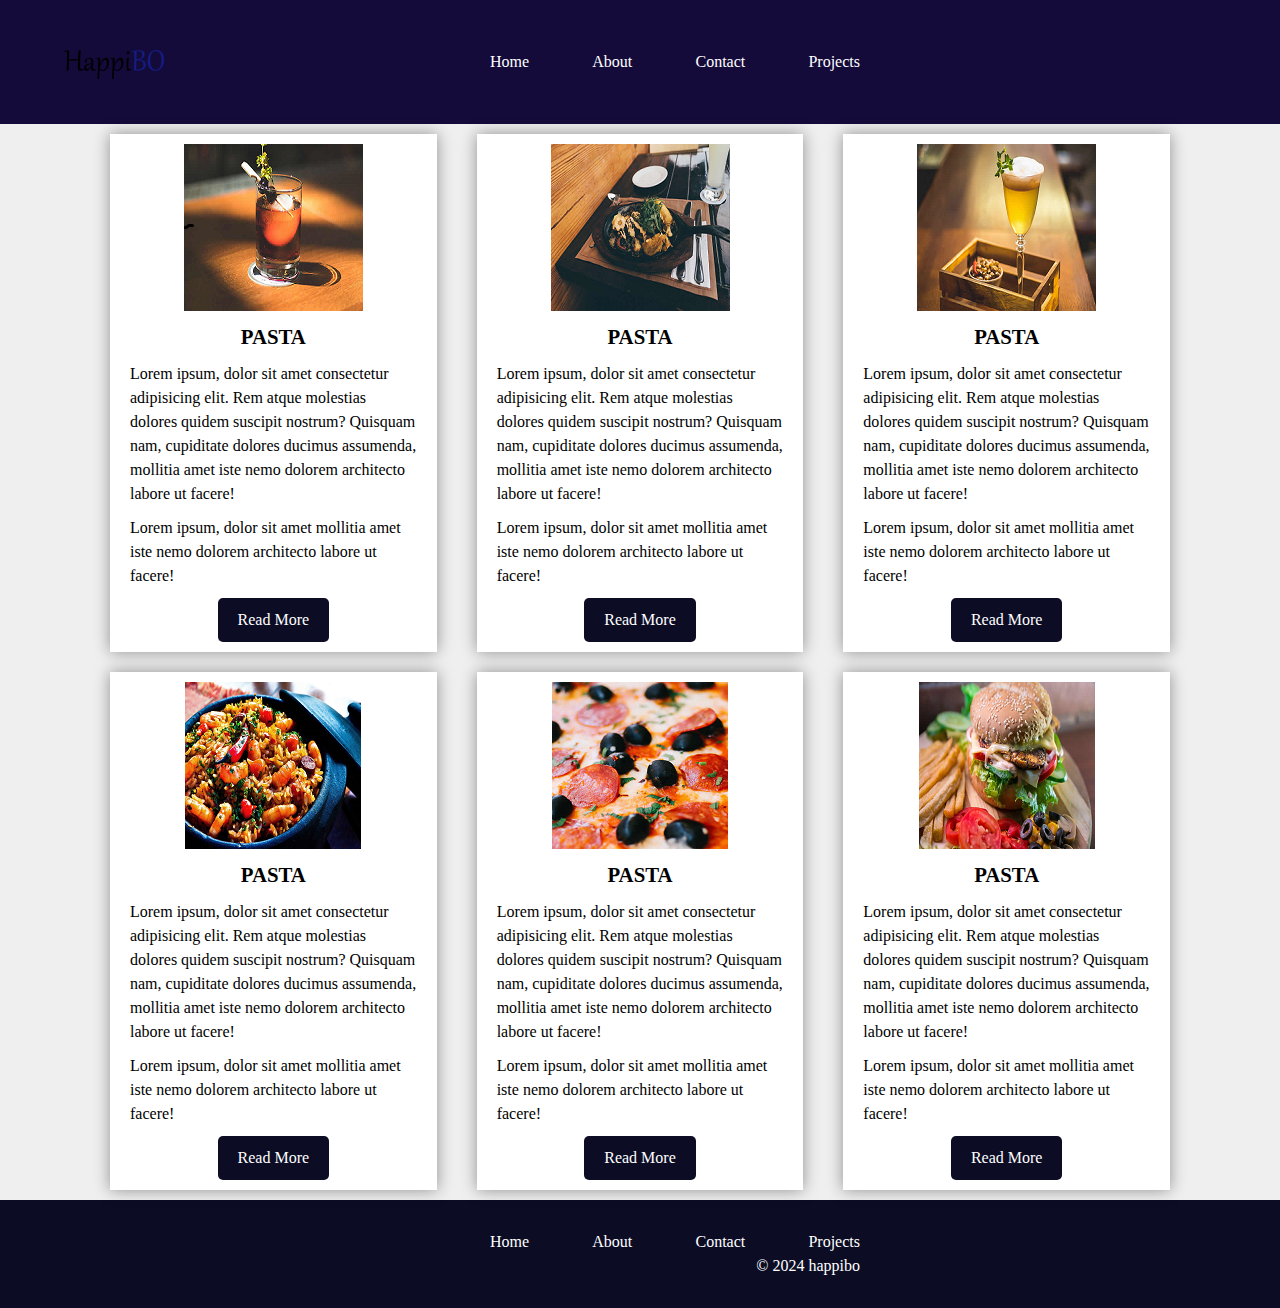
<file: Finished Project/index.html>
<!DOCTYPE html>
<html lang="en">
<head>
    <meta charset="UTF-8">
    <meta name="viewport" content="width=device-width, initial-scale=1.0">
    <title>My Portfolio</title>
    <link rel="stylesheet" href="styles.css">
    <link rel="shortcut icon" href="favicon hap.ico" type="image/x-icon">
</head>
<body>

    <header>
        <div class="nav-container">
                <div class="logo">
                    <img src="happi3 (Phone).png" alt="Logo">
                </div>
                    <ul class="nav-links">
                        <li><a href="index.html">Home</a></li>
                        <li><a href="about.html">About</a></li>
                        <li><a href="contact.html">Contact</a></li>
                        <li><a href="project.html">Projects</a></li>
                    </ul>
            </div>
    </header>

    <div class="container">
        <div class="row">
            <div class="card">
                <img src="img-1.png" alt="">
                <h4>Pasta</h4>
                <p>Lorem ipsum, dolor sit amet consectetur adipisicing elit. Rem atque molestias dolores quidem suscipit nostrum? Quisquam nam, cupiditate dolores ducimus assumenda, mollitia amet iste nemo dolorem architecto labore ut facere!</p>
                <p>Lorem ipsum, dolor sit amet mollitia amet iste nemo dolorem architecto labore ut facere!</p>
                <a href="#" class="btn">Read More</a>
            </div>
            <div class="card">
                <img src="img-2.png" alt="">
                <h4>Pasta</h4>
                <p>Lorem ipsum, dolor sit amet consectetur adipisicing elit. Rem atque molestias dolores quidem suscipit nostrum? Quisquam nam, cupiditate dolores ducimus assumenda, mollitia amet iste nemo dolorem architecto labore ut facere!</p>
                <p>Lorem ipsum, dolor sit amet mollitia amet iste nemo dolorem architecto labore ut facere!</p>
                <a href="#" class="btn">Read More</a>
            </div>
            <div class="card">
                <img src="img-3.png" alt="">
                <h4>Pasta</h4>
                <p>Lorem ipsum, dolor sit amet consectetur adipisicing elit. Rem atque molestias dolores quidem suscipit nostrum? Quisquam nam, cupiditate dolores ducimus assumenda, mollitia amet iste nemo dolorem architecto labore ut facere!</p>
                <p>Lorem ipsum, dolor sit amet mollitia amet iste nemo dolorem architecto labore ut facere!</p>
                <a href="#" class="btn">Read More</a>
            </div>
            <div class="card">
                <img src="gallery-img-04.png" alt="">
                <h4>Pasta</h4>
                <p>Lorem ipsum, dolor sit amet consectetur adipisicing elit. Rem atque molestias dolores quidem suscipit nostrum? Quisquam nam, cupiditate dolores ducimus assumenda, mollitia amet iste nemo dolorem architecto labore ut facere!</p>
                <p>Lorem ipsum, dolor sit amet mollitia amet iste nemo dolorem architecto labore ut facere!</p>
                <a href="#" class="btn">Read More</a>
            </div>
            <div class="card">
                <img src="blog-img-05.png" alt="">
                <h4>Pasta</h4>
                <p>Lorem ipsum, dolor sit amet consectetur adipisicing elit. Rem atque molestias dolores quidem suscipit nostrum? Quisquam nam, cupiditate dolores ducimus assumenda, mollitia amet iste nemo dolorem architecto labore ut facere!</p>
                <p>Lorem ipsum, dolor sit amet mollitia amet iste nemo dolorem architecto labore ut facere!</p>
                <a href="#" class="btn">Read More</a>
            </div>
            <div class="card">
                <img src="img-04.png" alt="">
                <h4>Pasta</h4>
                <p>Lorem ipsum, dolor sit amet consectetur adipisicing elit. Rem atque molestias dolores quidem suscipit nostrum? Quisquam nam, cupiditate dolores ducimus assumenda, mollitia amet iste nemo dolorem architecto labore ut facere!</p>
                <p>Lorem ipsum, dolor sit amet mollitia amet iste nemo dolorem architecto labore ut facere!</p>
                <a href="#" class="btn">Read More</a>
            </div>
        </div>
    </div>
        <footer>
            <div class="nav-container">
                <nav>
                        <ul class="nav-links">
                            <li><a href="index.html">Home</a></li>
                            <li><a href="about.html">About</a></li>
                            <li><a href="#contact">Contact</a></li>
                            <li><a href="project.html">Projects</a></li>
                        </ul>
                    </nav>
                    <p>&copy; 2024 happibo</p>
                </div>
            </div>
        </footer>
        
</body>
</html>
</file>
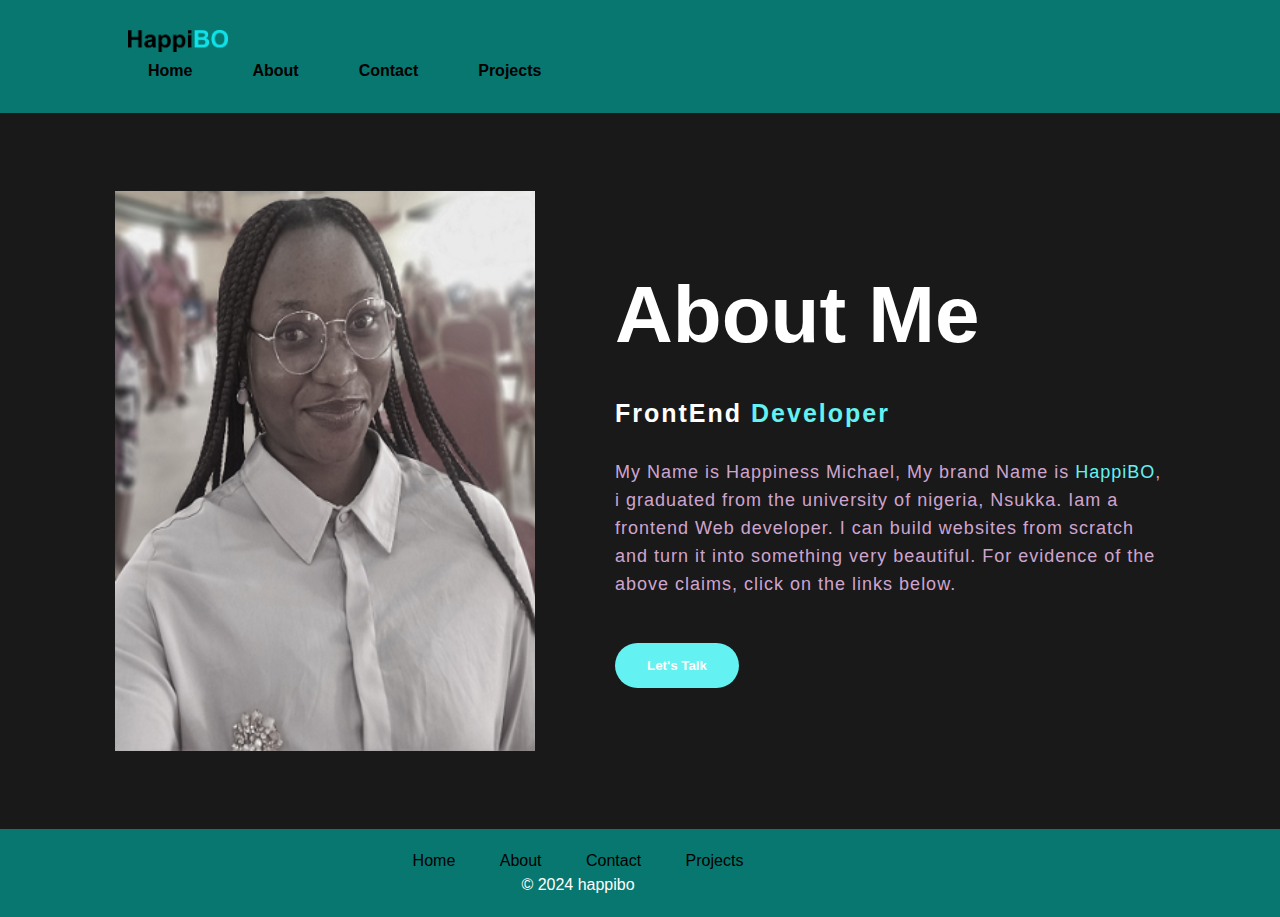
<file: Finished Project/about.html>
<!DOCTYPE html>
<html lang="en">
<head>
    <meta charset="UTF-8">
    <meta name="viewport" content="width=device-width, initial-scale=1.0">
    <title>About Me Section</title>
    <link rel="stylesheet" type="text/css" href="about.css">
    <link rel="shortcut icon" href="favicon hap.ico" type="image/x-icon">
    <link href="https://fonts.googleapis.com/css2?family=Charm:wght@400;700&family=Dancing+Script:wght@400..700&family=Just+Another+Hand&family=Merriweather:wght@300&family=Parisienne&family=Petit+Formal+Script&family=Reenie+Beanie&family=Sacramento&family=Sofia+Sans+Extra+Condensed:ital,wght@0,1..1000;1,1..1000&family=Tangerine:wght@400;700&display=swap" rel="stylesheet">

</head>
<body>
    
    <header>
        <div class="container">
            <div class="header-content">
                <div class="logo">
                    <img src="happi.png" alt="Logo">
                </div>
                <nav>
                    <ul class="nav-links">
                        <li><a href="index.html">Home</a></li>
                        <li><a href="about.html">About</a></li>
                        <li><a href="contact.html">Contact</a></li>
                        <li><a href="project.html">Projects</a></li>
                    </ul>
                </nav>
            </div>
        </div>
    </header>
    <section class="about">
        <div class="main">
            <img src="Hapiabout.png">
            <div class="about-text">
               <h1>About Me</h1>
               <h5>FrontEnd <span>Developer</span></h5>
               <p>My Name is Happiness Michael, My brand Name is <span>HappiBO</span>, 
                 i graduated from the university of nigeria, Nsukka.
                 Iam a frontend Web developer. I can build websites
                from scratch and turn it into something very beautiful.
                For evidence of the above claims, click on the links below.</p>
                <button type="button"><a href="project.html">Let's Talk</a></button>
            </div>

        </div>
    </section>

    <footer>
        <div class="container">
            <div class="footer-content">
                <nav>
                    <ul class="nav-links">
                        <li><a href="index.html">Home</a></li>
                        <li><a href="about.html">About</a></li>
                        <li><a href="contact.html">Contact</a></li>
                        <li><a href="project.html">Projects</a></li>
                    </ul>
                </nav>
                <p>&copy; 2024 happibo</p>
            </div>
        </div>
    </footer>
</body>
</html>
</file>
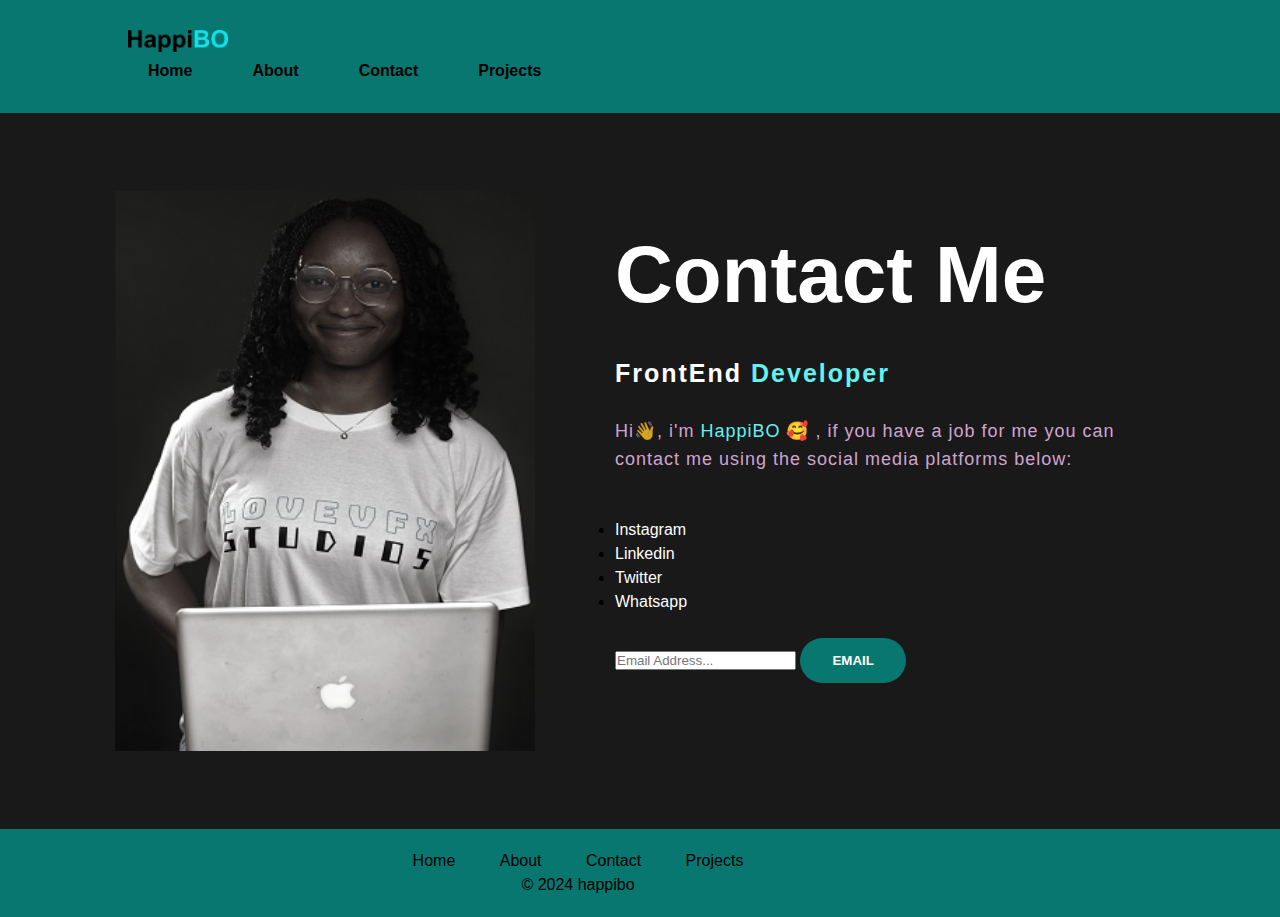
<file: Finished Project/contact.html>
<!DOCTYPE html>
<html lang="en">
<head>
    <meta charset="UTF-8">
    <meta name="viewport" content="width=device-width, initial-scale=1.0">
    <title>Contact Me Section</title>
    <link rel="stylesheet" type="text/css" href="contact.css">
    <link rel="shortcut icon" href="favicon hap.ico" type="image/x-icon">
</head>
<body>
    
    <header>
        <div class="container">
            <div class="header-content">
                <div class="logo">
                    <img src="happi.png" alt="Logo">
                </div>
                <nav>
                    <ul class="nav-links">
                        <li><a href="index.html">Home</a></li>
                        <li><a href="about.html">About</a></li>
                        <li><a href="contact.html">Contact</a></li>
                        <li><a href="project.html">Projects</a></li>
                    </ul>
                </nav>
            </div>
        </div>
    </header>
    <section class="about">
        <div class="main">
            <img src="Me.png">
            <div class="about-text">
               <h1>Contact Me</h1>
               <h5>FrontEnd <span>Developer</span></h5>
               <P>Hi👋, i'm <span>HappiBO  🥰 </span>, if you have a job for me you can contact me 
                using the social media platforms below:
               </P>
               <p class="contact"><ul>
                <li><a href="https://www.instagram.com/Happiness Michael">Instagram</a></li>
                <li><a href="https://www.Linkedin.com/Happiness Michael">Linkedin</a></li>
                <li><a href="https://www.x.com/Happiness Michael">Twitter</a></li>
                <li><a href="https://www.Whatsapp.com/Happiness Michael">Whatsapp</a></li><br>
                <!-- <form action="">
                    <label for="">Email:</label>
                    <input type="text" name="email">
                    <label for="submit">submit</label> 
                </form> -->
                <form class="subscribe_form" action="https://api.web3forms.com/submit" method="POST">
                    <input type="hidden" name="access_key" value="061f0625-61f8-48d3-9c57-e8ddedad109c">
                    <input type="hidden" name="subject" value="happibo">
                    <input type="hidden" name="from_name" value="happibo">
                    <input type="hidden" name="redirect" value="https://web3forms.com/success">
                    <input name="EMAIL" id="subs-email" class="form_input" placeholder="Email Address..." type="email">
                    <button type="submit" class="submit">EMAIL</button>
                    <div class="clearfix"></div>
                </form>
               
            </ul></p>
            </div>

        </div>
    </section>

    <footer>
        <div class="container">
            <div class="footer-content">
                <nav>
                    <ul class="nav-links">
                        <li><a href="index.html">Home</a></li>
                        <li><a href="about.html">About</a></li>
                        <li><a href="contact.html">Contact</a></li>
                        <li><a href="project.html">Projects</a></li>
                       <!--  <form action="">
                        <label for="">Email:</label>
                        <input type="text" name="email">
                        <label for="submit">submit</label>
                    </form> -->
                    </ul>
                </nav>
                <p>&copy; 2024 happibo</p>
            </div>
        </div>
    </footer>
    <script src="script.js"></script>
</body>
</html>
</file>
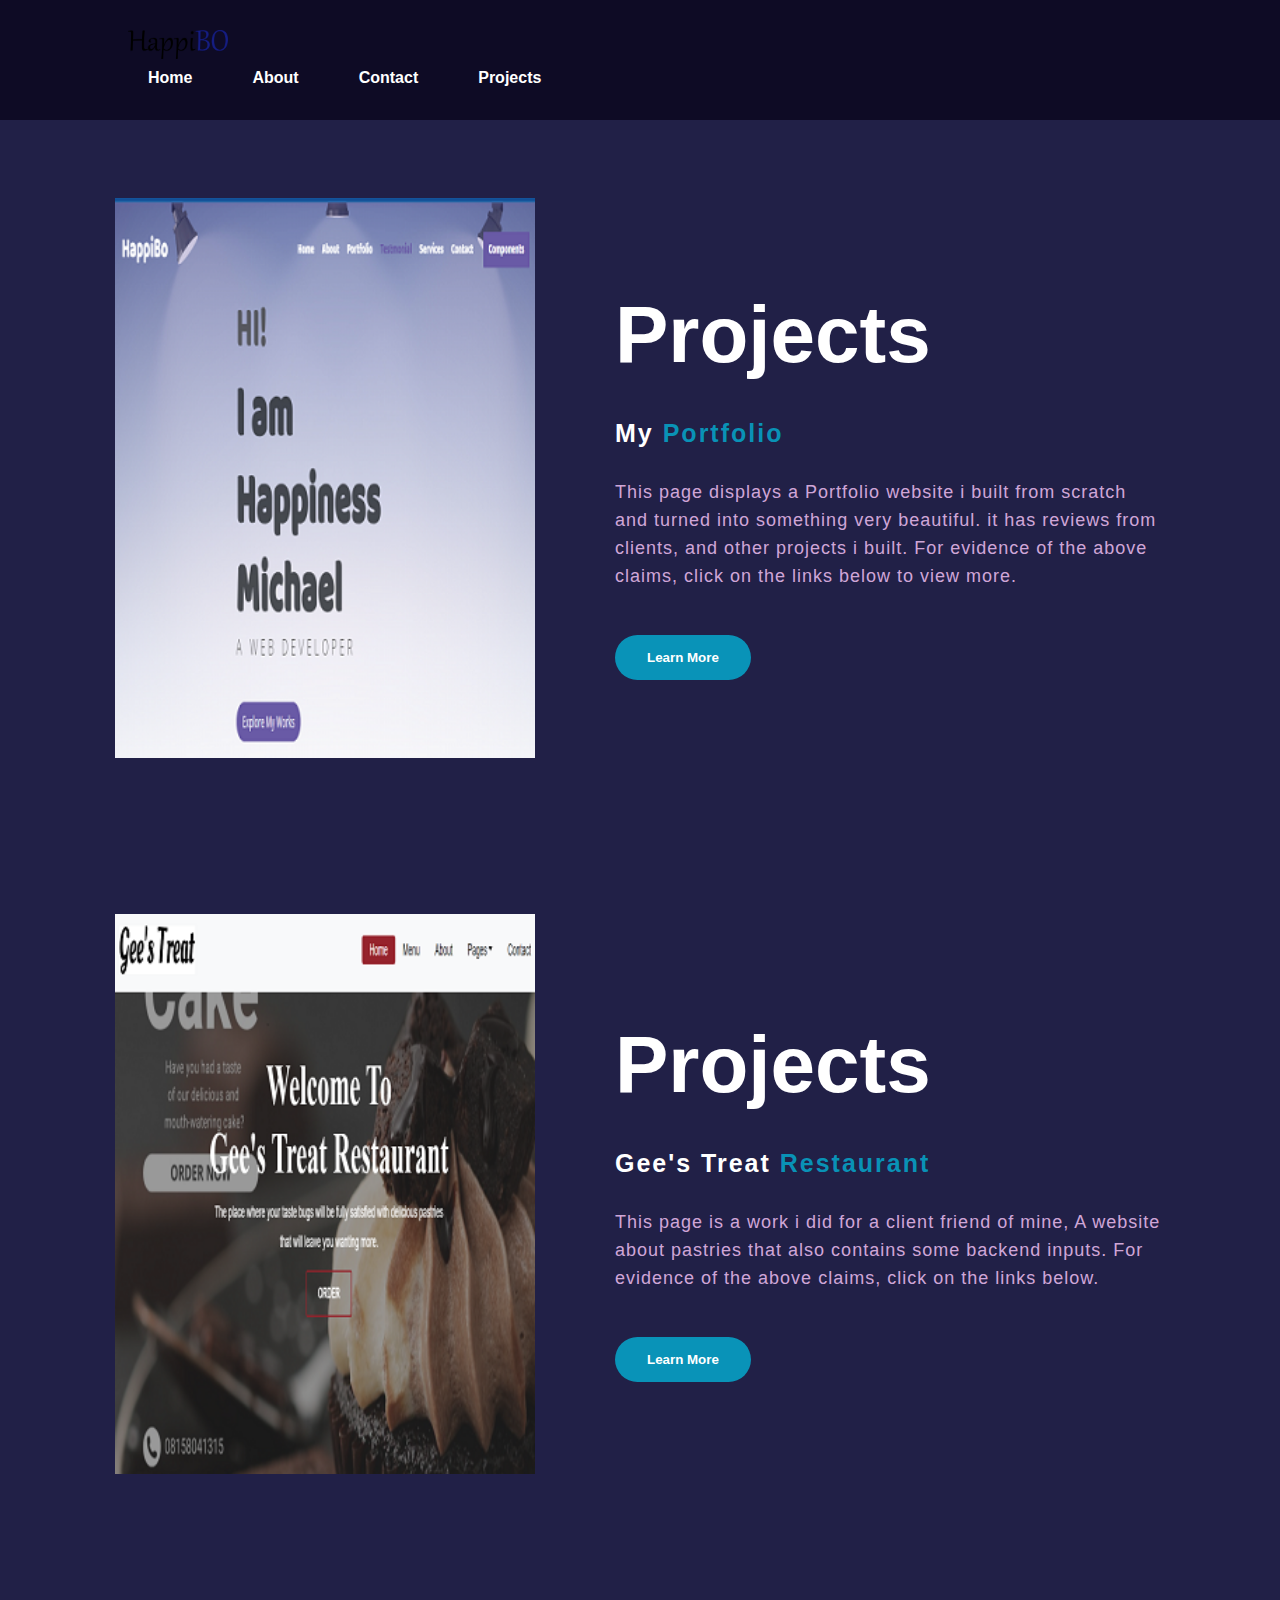
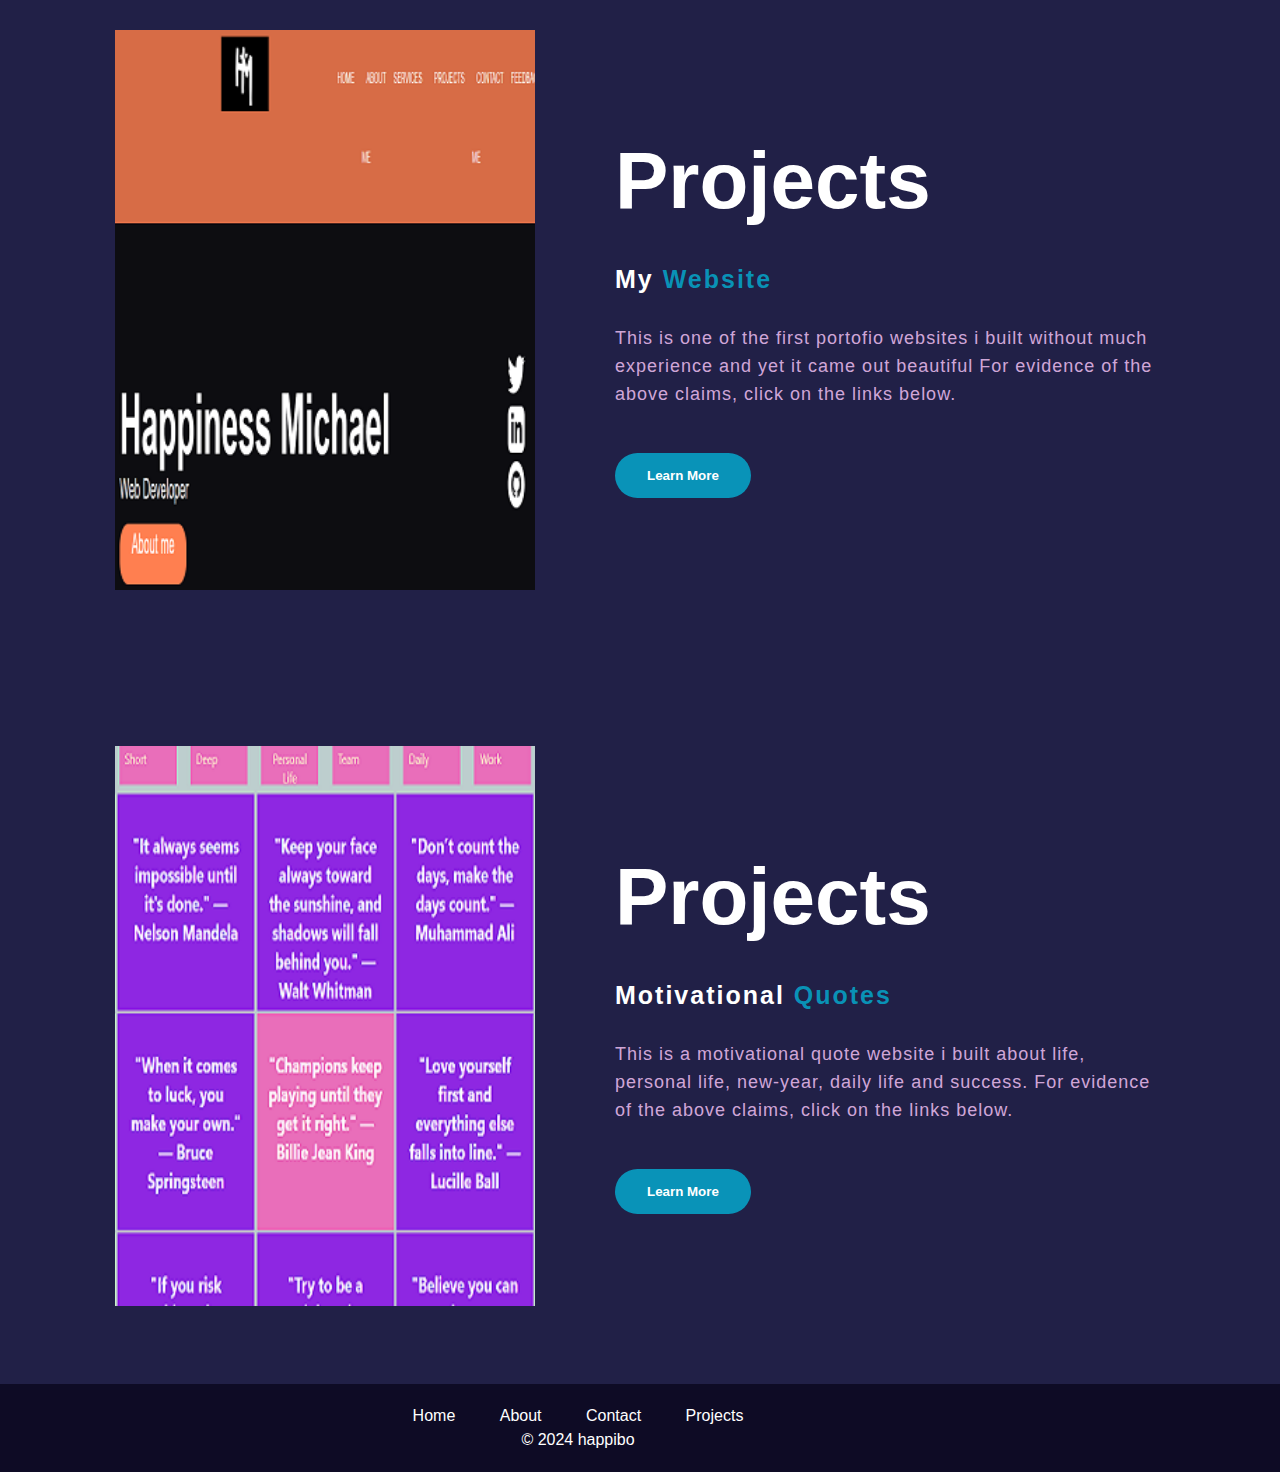
<file: Finished Project/project.html>
<!DOCTYPE html>
<html lang="en">
<head>
    <meta charset="UTF-8">
    <meta name="viewport" content="width=device-width, initial-scale=1.0">
    <title>Projects Section</title>
    <link rel="stylesheet" type="text/css" href="project.css">
    <link rel="shortcut icon" href="favicon hap.ico" type="image/x-icon">
</head>
<body>

    <header>
        <div class="container">
            <div class="header-content">
                
                <nav>
                    <div class="logo">
                        <img src="happi3 (Phone).png" alt="Logo">
                    </div>
                    <ul class="nav-links">
                        <li><a href="index.html">Home</a></li>
                        <li><a href="about.html">About</a></li>
                        <li><a href="contact.html">Contact</a></li>
                        <li><a href="project.html">Projects</a></li>
                    </ul>
                </nav>
            </div>
        </div> 
    </header>

    <section class="about">
        <div class="main">
            <img src="Happimic.png">
            <div class="about-text">
               <h1>Projects</h1>
               <h5>My<span> Portfolio</span></h5>
               <p>This page displays a Portfolio website i built
                from scratch and turned into something very beautiful. 
                it has reviews from clients, and other projects i built.
                For evidence of the above claims, click on the links below to view more.</p>
                <button type="button"><a href="https://happibo-portfolio.vercel.app/">Learn More</a></button>
            </div>

        </div>
    </section>

    <section class="about">
        <div class="main">
            <img src="grace.png">
            <div class="about-text">
               <h1>Projects</h1>
               <h5>Gee's treat <span>Restaurant</span></h5>
               <p>This page is a work i did for a client friend of mine,
                A website about pastries that also contains some backend inputs.
                For evidence of the above claims, click on the links below.</p>
                <button type="button"><a href="https://gee-s-treat.vercel.app/">Learn More</a></button>
            </div>

        </div>
    </section>

    <section class="about">
        <div class="main">
            <img src="Happiness.png">
            <div class="about-text">
               <h1>Projects</h1>
               <h5>My <span>Website</span></h5>
               <p>This is one of the first portofio websites i built 
                without much experience and yet it came out beautiful
                 For evidence of the above claims, click on the links below.</p>
                <button type="button"><a href="http://happiness.free.nf/">Learn More</a></button>
            </div>

        </div>
    </section>

    <section class="about">
        <div class="main">
            <img src="motive.png">
            <div class="about-text">
               <h1>Projects</h1>
               <h5>Motivational <span>Quotes</span></h5>
               <p>This is a motivational quote website i built about
                life, personal life, new-year, daily life and success.
                For evidence of the above claims, click on the links below.</p>
                <button type="button">Learn More</button>
            </div>

        </div>
    </section>
    <footer>
        <div class="container">
            <div class="footer-content">
                <nav>
                    <ul class="nav-links">
                        <li><a href="index.html">Home</a></li>
                        <li><a href="about.html">About</a></li>
                        <li><a href="contact.html">Contact</a></li>
                        <li><a href="project.html">Projects</a></li>
                    </ul>
                </nav>
                <p>&copy; 2024 happibo</p>
            </div>
        </div>
    </footer>
</body>
</html>
</file>
<file: Finished Project/styles.css>
*{
    margin: 0;
    padding: 0;
    box-sizing: border-box;
}

body{
    width: 100%;
    min-height: 100vh;
    display: inline-block;
    justify-content: center;
    align-items: center;
    background: #efefef;
    line-height: 1.5;
}

header {
    display: flex;
    background-color: #140b3b;
    color: #fff;
    padding: 50px 10%;
    text-align: center;
    justify-content: space-between;
}

.nav-links{
    justify-content: space-between;  
} 

ul {
    display: flex;
}

li {
    display: flex;
    text-decoration: none;
} 

a{
    text-decoration: none;
}

.logo img{
    cursor: pointer;
    position: absolute;
    left: 5%;
    width: 100px;
}

.nav-links, a{
    color: white;
}

.nav-links, a:hover{
color: #3dbee6;
}

.nav-container {
    width: 500px;
    margin: 0 auto;
    padding: 0px 30px 0px 100px;
}

.container{
    width: 1100px;
    max-width: 100%;
    margin: 0 auto;
}

.row{
    display: flex;  
    flex-wrap: wrap;
    align-items: center;
    justify-content: space-between;
}

.card{
    flex: 1 1 20rem;
    display: flex;
    align-items: center;
    margin: 10px 20px;
    flex-direction: column;
    background: #fff;
    box-shadow: 0 0 15px rgba(0,0,0,0.4);
    padding: 10px 20px;
    align-self: normal;
}

.card img{
    max-width: 200px;
    
}

.card h4 {
    font-size: 1.3rem;
    text-transform: uppercase;
    margin: 10px 0;
}

.card p{
    margin-bottom: 10px;
}

.card .btn{
    display: inline-block;
    margin-top: auto;
    background: #0c0d25;
    color: #fff;
    text-align: center;
    color: #fff;
    padding: 10px 20px;
    border-radius: 5px;;
    -webkit-border-radius: 5px;
    -moz-border-radius: 5px;
    -ms-border-radius:5px;
    -o-border-radius: 5px;
}

footer {
    background-color: #0c0d25;
    color: white;
    text-align: end;
    display: flex;
    color: #fff;
    padding: 30px 10px;
}
</file>
<file: Finished Project/about.css>
* {
    padding: 0;
    margin: 0;
    font-family: 'Segoe UI', Tahoma, Geneva, Verdana, sans-serif;
    box-sizing: border-box;
}

.about { 
    width: 100%;
    padding: 78px 0px;
    background-color: #191919;
}

.about  img{ 
height: auto;
width: 420px;
}

.about-text {
    width: 550px;
    font-family: sacramento;
}

.main {
   width: 1130px; 
   max-width: 95%;
   margin: 0 auto;
   display: flex;
   align-items: center;
   justify-content: space-around;
}

.about-text h1 {
    color: white;
    font-size: 80px;
    text-transform: capitalize;
    margin-bottom: 20px;
}

.about-text h5 {
    color: white;
    font-size: 25px;
    text-transform: capitalize;
    margin-bottom: 25px;
    letter-spacing: 2px;
}

span {
    color: rgb(100, 241, 241);
}

.about-text p {
    color: #fcfc;
    letter-spacing: 1px;
    line-height: 28px;
    font-size: 18px;
    margin-bottom: 45px;
}

button {
    background: rgb(100, 241, 241);
    color: white;
    text-decoration: none;
    border: 2px solid transparent;
    font-weight: bold;
    padding: 13px 30px;
    border-radius: 30px;
    transition: .4s ;
}

button:hover {
background: transparent;
border: 2px solid rgb(100, 241, 241);
cursor: pointer;
}


*{
    margin: 0;
    padding: 0;
    box-sizing: border-box;
}

body{
    width: 100%;
    min-height: 100vh;
    display: inline-block;
    justify-content: center;
    align-items: center;
    background: #efefef;
    line-height: 1.5;
}
header {
    display: flex;
    background-color: rgb(8, 119, 112);
    color: blac;
    padding: 30px 10%;
}

header .container {
    display: flex;
    justify-content: flex-start;
    align-items: center;
}

.logo {
    width: 200px;
}
header .logo img {
    max-width: 100px;
}

header nav ul {
    list-style: none;
    display: flex;
    text-align: right;
}

header nav ul li {
    margin-right: 20px;
}

header nav ul li a {
    color: black;
    font-weight: bold;
}

.btn:hover{
    background-color: #333;
}

.logo, footer, img{
    cursor: pointer;
}

.nav-links li {
    display: inline-block;
    padding: 0px 20px;
}

.nav-links li a{
    transition: all 0.3s ease 0s;
    color: black;
}

.nav-links li a:hover{
color: aqua;}

a{
    text-decoration: none;
    color: white;
}


p .contact img{
text-decoration: none;
width: 100px;
height: auto;
}
footer {
    background-color: rgb(8, 119, 112);
    color: white;
    padding: 20px;
    text-align: center;
}


@media only screen and (max-width: 768px) {
    header {
        padding: 10px;
    }

    header .container {
        flex-direction: column;
        align-items: flex-start;
    }

    header .logo img {
        max-width: 80px;
        margin-bottom: 10px;
    }

    header nav ul {
        margin-top: 10px;
        justify-content: flex-start;
    }

    header nav ul li {
        margin-right: 10px;
    }

    footer {
        padding: 10px;
    }
}

.card {
    flex-basis: calc(50% - 40px);
    margin: 10px;
}

.card img {
    max-width: 100%;
}

.container {
    width: 90%;
}

.card {
    flex-basis: calc(50% - 40px);
    margin: 10px;
}

.card img {
    max-width: 100%;
}
</file>
<file: Finished Project/contact.css>
* {
    padding: 0;
    margin: 0;
    font-family: 'Segoe UI', Tahoma, Geneva, Verdana, sans-serif;
    box-sizing: border-box;
}

.about { 
    width: 100%;
    padding: 78px 0px;
    background-color: #191919;
}

.about  img{ 
height: auto;
width: 420px;
}

.about-text {
    width: 550px;
}

.main {
   width: 1130px; 
   max-width: 95%;
   margin: 0 auto;
   display: flex;
   align-items: center;
   justify-content: space-around;
}

.about-text h1 {
    color: white;
    font-size: 80px;
    text-transform: capitalize;
    margin-bottom: 20px;
}

.about-text h5 {
    color: white;
    font-size: 25px;
    text-transform: capitalize;
    margin-bottom: 25px;
    letter-spacing: 2px;
}

span {
    color: rgb(100, 241, 241);
}

.about-text p {
    color: #fcfc;
    letter-spacing: 1px;
    line-height: 28px;
    font-size: 18px;
    margin-bottom: 45px;
}

button {
    background: rgb(8, 119, 112);
    color: white;
    text-decoration: none;
    border: 2px solid transparent;
    font-weight: bold;
    padding: 13px 30px;
    border-radius: 30px;
    transition: .4s ;
}

button:hover {
background: transparent;
border: 2px solid rgb(8, 119, 112);
cursor: pointer;
}


*{
    margin: 0;
    padding: 0;
    box-sizing: border-box;
}

body{
    width: 100%;
    min-height: 100vh;
    display: inline-block;
    justify-content: center;
    align-items: center;
    background: #efefef;
    line-height: 1.5;
}

header {
    display: flex;
    background-color: rgb(8, 119, 112);
    color: blac;
    padding: 30px 10%;
}

header .container {
    display: flex;
    justify-content: flex-start;
    align-items: center;
}

.logo {
    width: 200px;
}
header .logo img {
    max-width: 100px;
}

header nav ul {
    list-style: none;
    display: flex;
    text-align: right;
}

header nav ul li {
    margin-right: 20px;
}

header nav ul li a {
    color: black;
    font-weight: bold;
}

.btn:hover{
    background-color: #333;
}

.logo, footer, img{
    cursor: pointer;
}

.nav-links li {
    display: inline-block;
    padding: 0px 20px;
}

.nav-links li a{
    transition: all 0.3s ease 0s;
    color: black;
}

.nav-links li a:hover{
color: aqua;}

a{
    text-decoration: none;
    color: white;
}

label {
color: white;
}

footer {
    background-color: rgb(8, 119, 112);
    color: black;
    padding: 20px;
    text-align: center;
}

@media only screen and (max-width: 768px) {
    header {
        padding: 10px;
    }

    header .container {
        flex-direction: column;
        align-items: flex-start;
    }

    header .logo img {
        max-width: 80px;
        margin-bottom: 10px;
    }

    header nav ul {
        margin-top: 10px;
        justify-content: flex-start;
    }

    header nav ul li {
        margin-right: 10px;
    }

    footer {
        padding: 10px;
    }
}

.card {
    flex-basis: calc(50% - 40px);
    margin: 10px;
}

.card img {
    max-width: 100%;
}

.container {
    width: 90%;
}

.card {
    flex-basis: calc(50% - 40px);
    margin: 10px;
}

.card img {
    max-width: 100%;
}
</file>
<file: Finished Project/project.css>
* {
    padding: 0;
    margin: 0;
    font-family: 'Segoe UI', Tahoma, Geneva, Verdana, sans-serif;
    box-sizing: border-box;
}

.about { 
    width: 100%;
    padding: 78px 0px;
    background-color: rgb(33, 32, 71);
}

.about  img{ 
height: auto;
width: 420px;
}

.about-text {
    width: 550px;
}

.about-text h1 {
    color: white;
    font-size: 80px;
    text-transform: capitalize;
    margin-bottom: 20px;
}

.about-text h5 {
    color: white;
    font-size: 25px;
    text-transform: capitalize;
    margin-bottom: 25px;
    letter-spacing: 2px;
}

.about-text p {
    color: #fcfc;
    letter-spacing: 1px;
    line-height: 28px;
    font-size: 18px;
    margin-bottom: 45px;
}

button {
    background: rgba(8, 154, 190, 0.945);
    color: white;
    text-decoration: none;
    border: 2px solid transparent;
    font-weight: bold;
    padding: 13px 30px;
    border-radius: 30px;
    transition: .4s ;
}

button:hover {
background: transparent;
border: 2px solid rgba(8, 154, 190, 0.945);
cursor: pointer;
}

body{
    width: 100%;
    min-height: 100vh;
    display: inline-block;
    justify-content: center;
    align-items: center;
    background: #efefef;
    line-height: 1.5;
}

.main {
   width: 1130px; 
   max-width: 95%;
   margin: 0 auto;
   display: flex;
   align-items: center;
   justify-content: space-around;
}

span {
    color: rgba(8, 154, 190, 0.945);
}

header {
    display: flex;
    background-color: #0e0b25;
    color: blac;
    padding: 30px 10%;
}

header .container {
    display: flex;
    justify-content: flex-start;
    align-items: center;
}
 /* 
 .logo {
    width: 200px;
} 
 
  */
.logo img {
    max-width: 100px;
}
 
 header nav ul {
    list-style: none;
    display: flex;
    text-align: right;
}  

 header nav ul li {
    margin-right: 20px;
}
 
header nav ul li a {
    color: black;
    font-weight: bold;
}

 .btn:hover{
    background-color: #333;
} 

.logo, footer, img{
    cursor: pointer;
}

.nav-links li {
    display: inline-block;
    padding: 0px 20px;
}

.nav-links li a{
    transition: all 0.3s ease 0s;
    color: white;
}

.nav-links li a:hover{
color: rgba(8, 154, 190, 0.945);
}

a{
    text-decoration: none;
    color: white;
}


p .contact img{
text-decoration: none;
width: 100px;
height: auto;
}

footer {
    background-color: #0e0b25;
    color: white;
    padding: 20px;
    text-align: center;
}

@media only screen and (max-width: 768px) {
    header {
        padding: 10px;
    }

    header .container {
        flex-direction: column;
        align-items: flex-start;
    }

    header .logo img {
        max-width: 80px;
        margin-bottom: 10px;
    }

    header nav ul {
        margin-top: 10px;
        justify-content: flex-start;
    }

    header nav ul li {
        margin-right: 10px;
    }

    footer {
        padding: 10px;
    }
}

.card {
    flex-basis: calc(50% - 40px);
    margin: 10px;
}

.card img {
    max-width: 100%;
}

.container {
    width: 90%;
}

.card {
    flex-basis: calc(50% - 40px);
    margin: 10px;
}

.card img {
    max-width: 100%;
}
</file>
